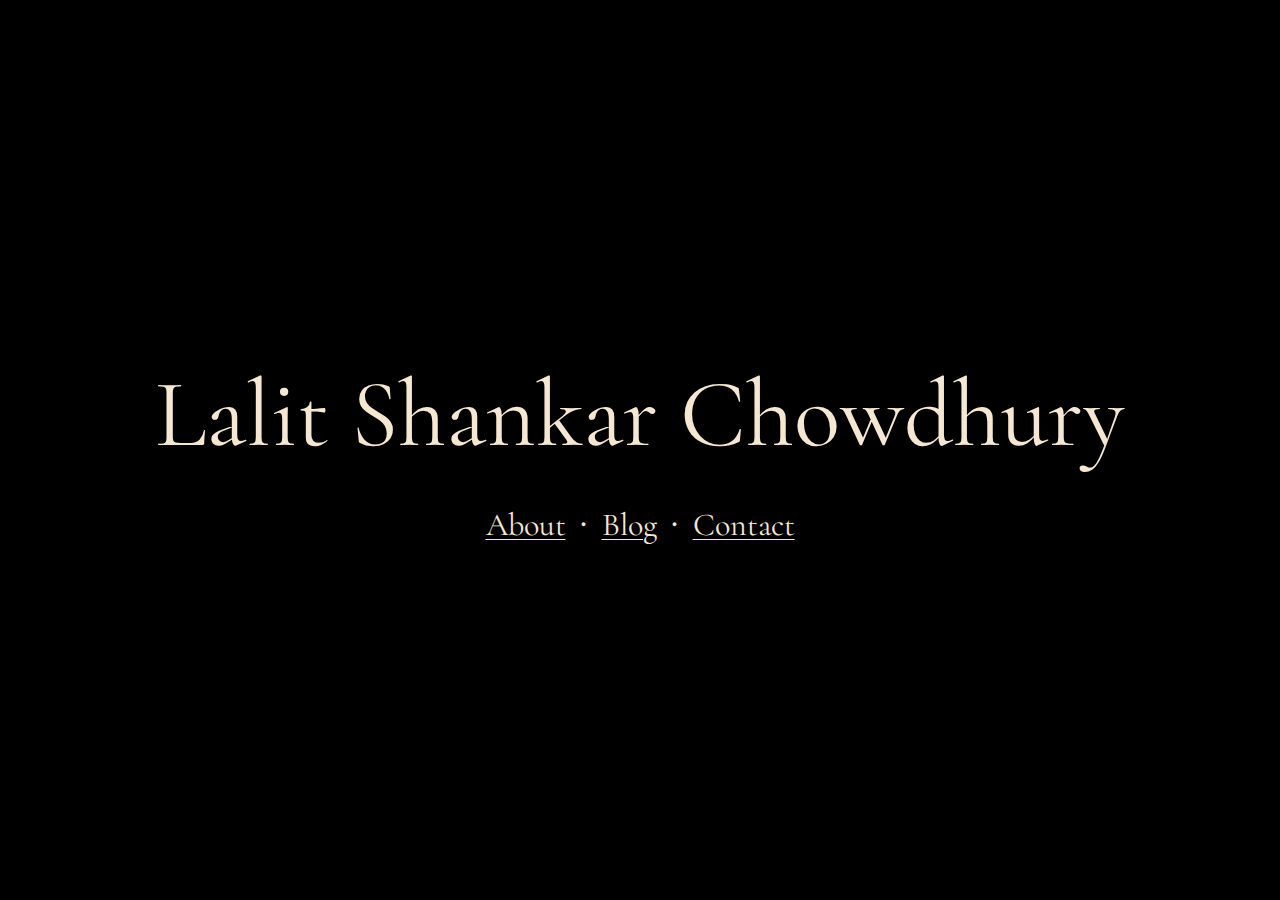
<file: index.html>
<!DOCTYPE html>
<html lang="en" prefix="og: https://ogp.me/ns#">

<head>
  <meta charset="utf-8">
  <meta name="viewport" content="width=device-width, initial-scale=1.0, user-scalable=yes">
  <title>Lalit Shankar Chowdhury</title>
  <meta name="author" content="Lalit Shankar Chowdhury">
  <meta name="description" content="Personal website of Lalit Shankar Chowdhury">
  <meta name="keywords" content="lalit, lalitshankarchowdhury, Lalit Chowdhury, Lalit Shankar Chowdhury">
  <link rel="icon" href="https://avatars.githubusercontent.com/u/33201674" type="image/x-icon">
  <link rel="preload stylesheet" href="https://fonts.googleapis.com/css2?family=Cormorant+Garamond&display=swap">

  <!-- Open Graph Meta Tags -->
  <meta property="og:title" content="Lalit Shankar Chowdhury">
  <meta property="og:description" content="Personal website of Lalit Shankar Chowdhury">
  <meta property="og:url" content="https://lalitshankarchowdhury.github.io/">
  <meta property="og:image" content="https://avatars.githubusercontent.com/u/33201674">

  <!-- External Stylesheet -->
  <link rel="stylesheet" href="styles.css">
</head>

<body>
  <header>
    <h1>Lalit Shankar Chowdhury</h1>
    <p>
      <a href="pages/about.html">About</a>&nbsp;&nbsp;∙&nbsp;&nbsp;<a href="/">Blog</a>&nbsp;&nbsp;∙&nbsp;&nbsp;<a
        href="pages/contact.html">Contact</a>
    </p>
  </header>
</body>

</html>
</file>
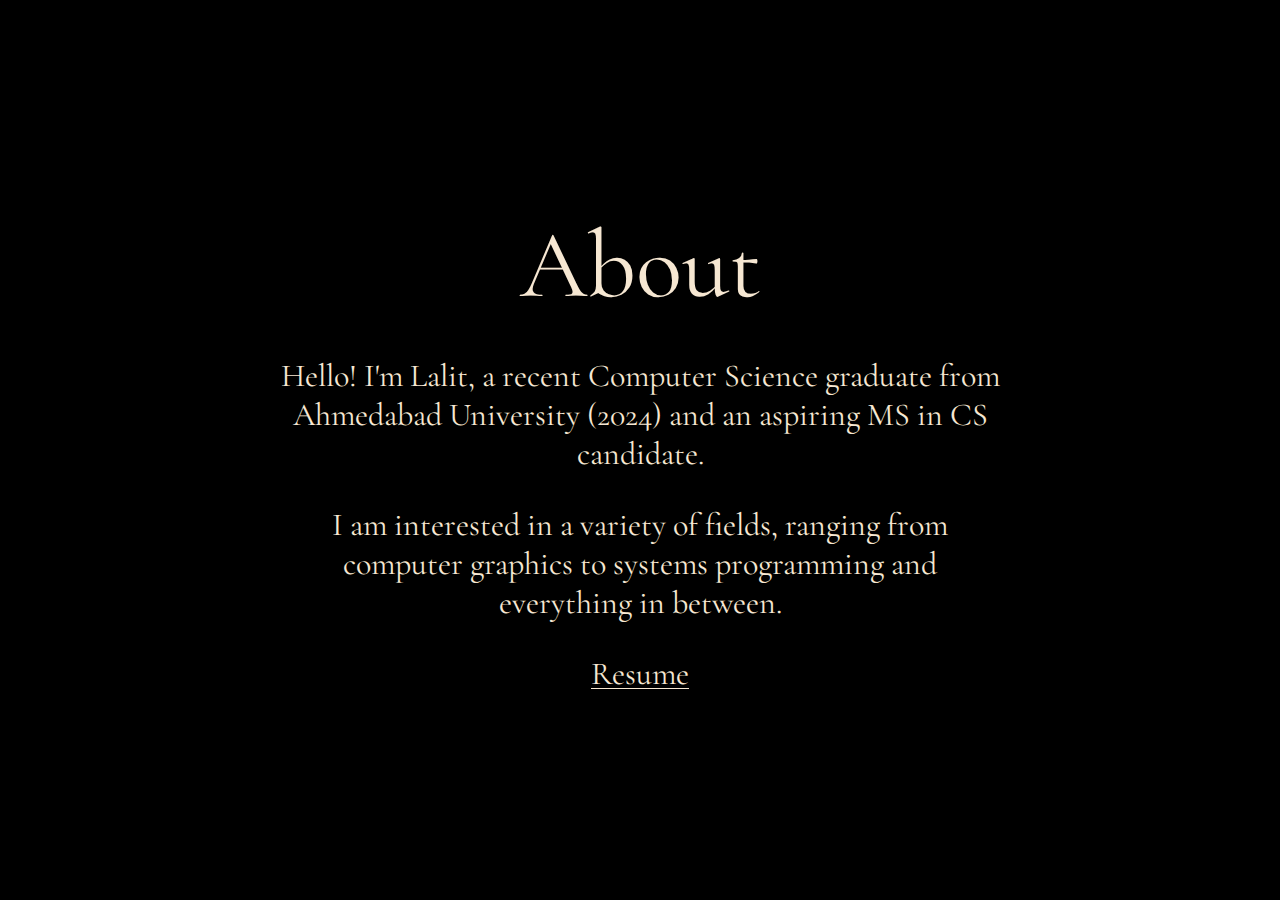
<file: pages/about.html>
<!DOCTYPE html>
<html lang="en" prefix="og: https://ogp.me/ns#">

<head>
    <meta charset="utf-8">
    <meta name="viewport" content="width=device-width, initial-scale=1.0, user-scalable=yes">
    <title>Lalit Shankar Chowdhury</title>
    <meta name="author" content="Lalit Shankar Chowdhury">
    <meta name="description" content="About Lalit Shankar Chowdhury">
    <meta name="keywords" content="lalit, lalitshankarchowdhury, Lalit Chowdhury, Lalit Shankar Chowdhury">
    <link rel="icon" href="https://avatars.githubusercontent.com/u/33201674" type="image/x-icon">
    <link rel="preload stylesheet" href="https://fonts.googleapis.com/css2?family=Cormorant+Garamond&display=swap">

    <!-- Open Graph Meta Tags -->
    <meta property="og:title" content="Lalit Shankar Chowdhury">
    <meta property="og:description" content="About Lalit Shankar Chowdhury">
    <meta property="og:url" content="https://lalitshankarchowdhury.github.io/">
    <meta property="og:image" content="https://avatars.githubusercontent.com/u/33201674">

    <!-- External Stylesheet -->
    <link rel="stylesheet" href="../styles.css">
</head>

<body>
    <header>
        <h1>About</h1>
        <div class="about">
            <p>Hello! I'm Lalit, a recent Computer Science graduate from Ahmedabad University (2024) and an aspiring MS
                in CS candidate.</p>
            <p>I am interested in a variety of fields, ranging from computer graphics to systems programming and
                everything in between.</p>
            <p> <a href="https://drive.google.com/file/d/1cvSDz3O5xYfihOspTjcnRUKGetA4Xt69/view?usp=sharing"
                    target="_blank" rel="noopener noreferrer">Resume</a></p>
        </div>
    </header>

</body>

</html>
</file>
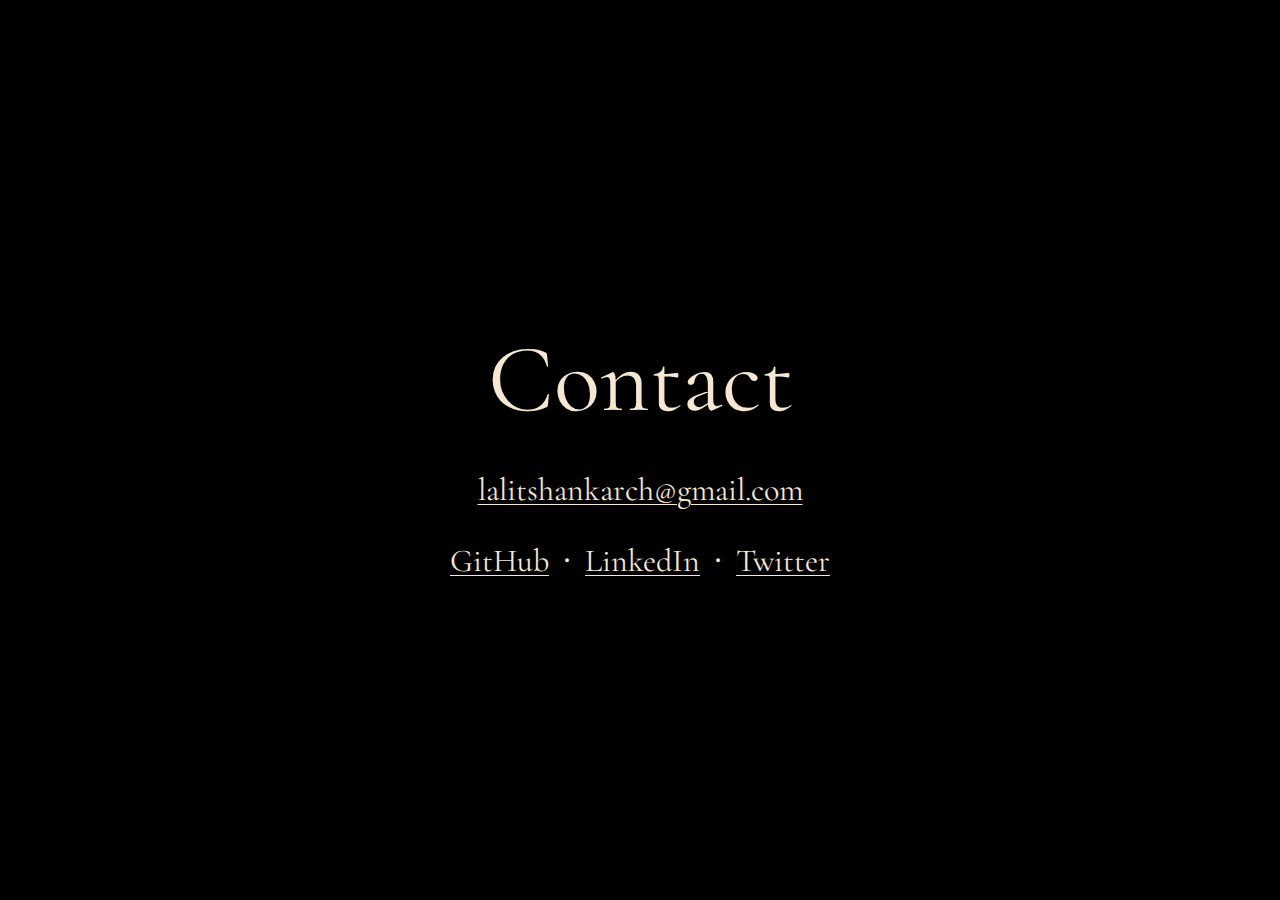
<file: pages/contact.html>
<!DOCTYPE html>
<html lang="en" prefix="og: https://ogp.me/ns#">

<head>
    <meta charset="utf-8">
    <meta name="viewport" content="width=device-width, initial-scale=1.0, user-scalable=yes">
    <title>Lalit Shankar Chowdhury</title>
    <meta name="author" content="Lalit Shankar Chowdhury">
    <meta name="description" content="Contact Lalit Shankar Chowdhury">
    <meta name="keywords" content="lalit, lalitshankarchowdhury, Lalit Chowdhury, Lalit Shankar Chowdhury">
    <link rel="icon" href="https://avatars.githubusercontent.com/u/33201674" type="image/x-icon">
    <link rel="preload stylesheet" href="https://fonts.googleapis.com/css2?family=Cormorant+Garamond&display=swap">

    <!-- Open Graph Meta Tags -->
    <meta property="og:title" content="Lalit Shankar Chowdhury">
    <meta property="og:description" content="Contact Lalit Shankar Chowdhury">
    <meta property="og:url" content="https://lalitshankarchowdhury.github.io/">
    <meta property="og:image" content="https://avatars.githubusercontent.com/u/33201674">

    <!-- External Stylesheet -->
    <link rel="stylesheet" href="../styles.css">
</head>

<body>
    <header>
        <h1>Contact</h1>
        <p>
            <a href="mailto:lalitshankarch@gmail.com"
                title="Send an email to Lalit Shankar Chowdhury">lalitshankarch@gmail.com</a>
        </p>
        <p>
            <a href="https://github.com/lalitshankarchowdhury" title="Visit my GitHub profile" target="_blank"
                rel="noopener noreferrer">GitHub</a>&nbsp;&nbsp;∙&nbsp;&nbsp;<a
                href="https://www.linkedin.com/in/lalit-shankar-chowdhury/" title="Visit my LinkedIn profile"
                target="_blank" rel="noopener noreferrer">LinkedIn</a>&nbsp;&nbsp;∙&nbsp;&nbsp;<a
                href="https://twitter.com/lalit_chowdhury" title="Follow me on Twitter" target="_blank"
                rel="noopener noreferrer">Twitter</a>
        </p>
    </header>

</body>

</html>
</file>
<file: styles.css>
.cormorant-garamond-regular {
  font-family: "Cormorant Garamond", serif;
  font-weight: 400;
  font-style: normal;
}

html,
body {
  overflow: hidden;
  height: 100%;
  margin: 0;
  padding: 0;
}

body {
  color: #F6E7D2;
  background: black;
  font-family: "Cormorant Garamond", serif;
  display: flex;
  justify-content: center;
  align-items: center;
  max-height: 100vh;
  padding: 0 1em;
  margin: auto;
}

header {
  text-align: center;
}

h1 {
  margin: auto;
  font-size: 6em;
  font-weight: 400;
}

p {
  margin: auto;
  margin-top: 1em;
  font-size: 2em;
}

a {
  color: #F6E7D2;
  text-decoration: underline;
  text-decoration-thickness: 1px;
  text-underline-offset: 4px;
}

a:hover {
  color: #6fc0db;
}

.about {
  max-width: 45em;
}

@media screen and (orientation: portrait) {
  h1 {
    font-size: 4em;
  }

  p {
    font-size: 1.5em;
  }
}
</file>
